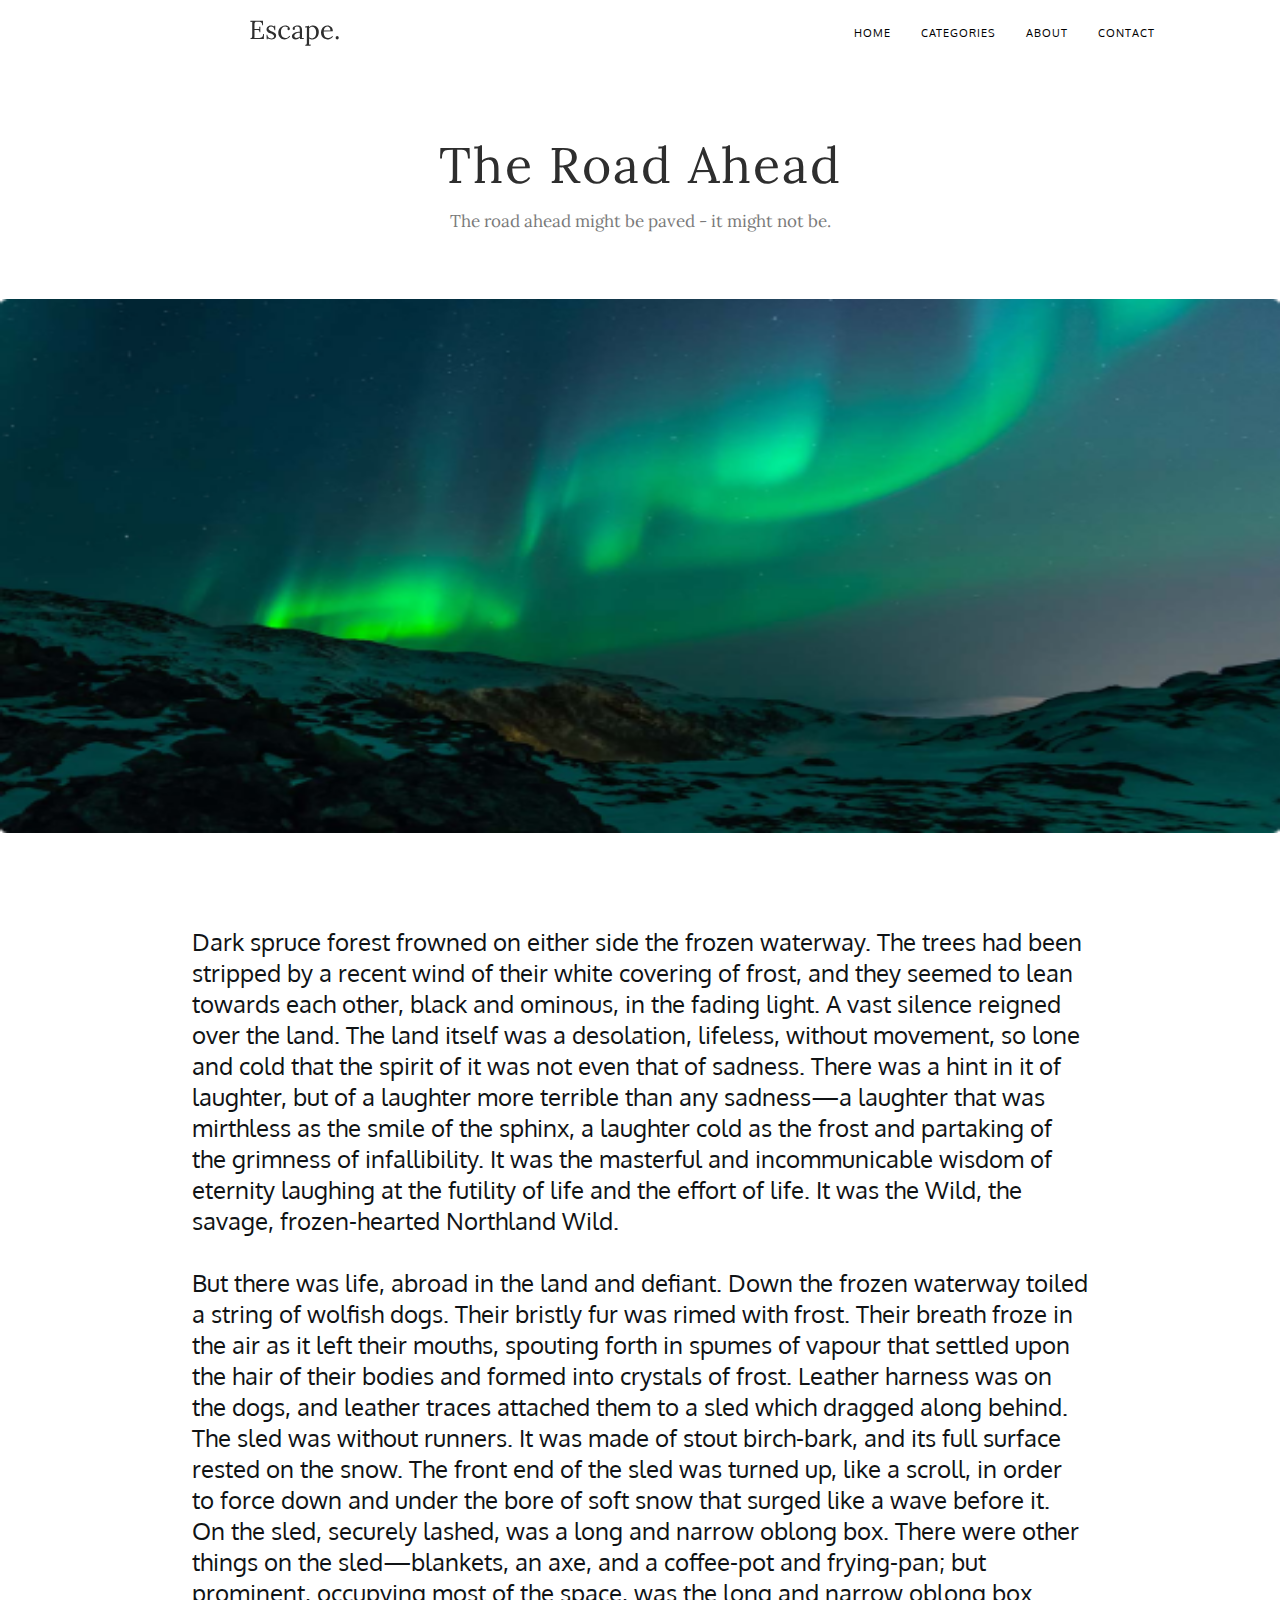
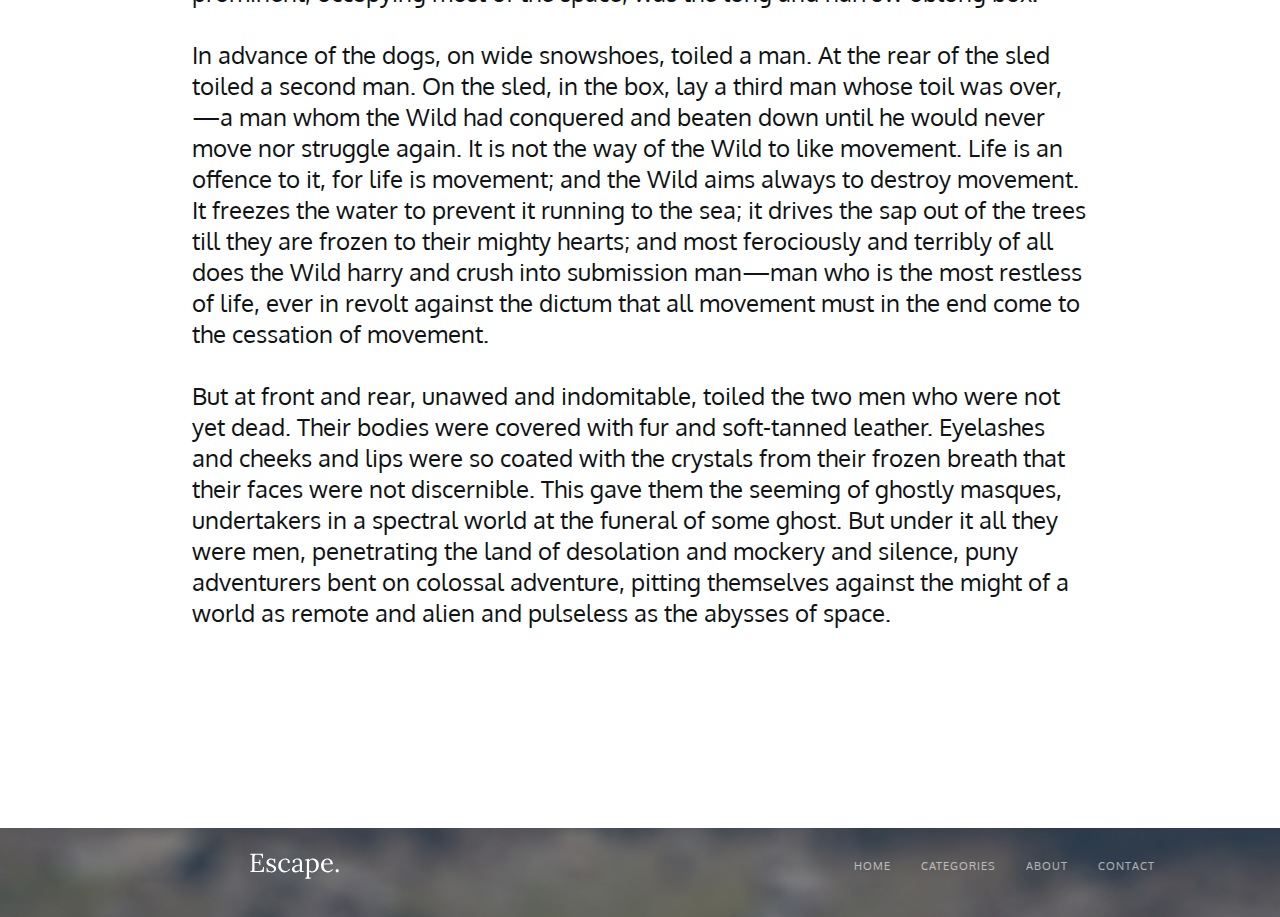
<file: the-road-ahead.html>
<!DOCTYPE html>
<html lang = "en">

<head>
    <meta charset="UTF-8">
    <title>The road Ahead</title>
    <link rel="stylesheet" href="styles/style-the-road-ahead.css">
    <link rel="preconnect" href="https://fonts.googleapis.com">
    <link rel="preconnect" href="https://fonts.gstatic.com" crossorigin>
    <link
        href="https://fonts.googleapis.com/css2?family=Lora:ital,wght@0,400..700;1,400..700&family=Oxygen:wght@300;400;700&display=swap"
        rel="stylesheet">
</head>

<body>
    <header class="container">
        <nav class="nav">
            <div>
                <img src="images/escape.svg" alt="Logo">
            </div>
            <ul>
                <li><a href="#">Home</a></li>
                <li><a href="#">Categories</a></li>
                <li><a href="#">About</a></li>
                <li><a href="#">Contact</a></li>
            </ul>
        </nav>
    </header>
    <main class="container">
        <div class="intro">
            <h1>The Road Ahead</h1>
            <h2>The road ahead might be paved - it might not be.</h2>
        </div>
        <div class="images">
            <img src="images/northern-lights.png" alt="A picture of the northern lights">
        </div>
        <div class="info">
            <p>Dark spruce forest frowned on either side the frozen waterway. The trees had been stripped by a recent
                wind of their white covering of frost, and they seemed to lean towards each other, black and ominous, in
                the fading light. A vast silence reigned over the land. The land itself was a desolation, lifeless,
                without movement, so lone and cold that the spirit of it was not even that of sadness. There was a hint
                in it of laughter, but of a laughter more terrible than any sadness—a laughter that was mirthless as the
                smile of the sphinx, a laughter cold as the frost and partaking of the grimness of infallibility. It was
                the masterful and incommunicable wisdom of eternity laughing at the futility of life and the effort of
                life. It was the Wild, the savage, frozen-hearted Northland Wild.
                <br><br>But there was life, abroad in the land and defiant. Down the frozen waterway toiled a string
                of wolfish dogs. Their bristly fur was rimed with frost. Their breath froze in the air as it left their
                mouths, spouting forth in spumes of vapour that settled upon the hair of their bodies and formed into
                crystals of frost. Leather harness was on the dogs, and leather traces attached them to a sled which
                dragged along behind. The sled was without runners. It was made of stout birch-bark, and its full
                surface rested on the snow. The front end of the sled was turned up, like a scroll, in order to force
                down and under the bore of soft snow that surged like a wave before it. On the sled, securely lashed,
                was a long and narrow oblong box. There were other things on the sled—blankets, an axe, and a coffee-pot
                and frying-pan; but prominent, occupying most of the space, was the long and narrow oblong box.
                <br><br>In advance of the dogs, on wide snowshoes, toiled a man. At the rear of the sled toiled a
                second man. On the sled, in the box, lay a third man whose toil was over,—a man whom the Wild had
                conquered and beaten down until he would never move nor struggle again. It is not the way of the Wild to
                like movement. Life is an offence to it, for life is movement; and the Wild aims always to destroy
                movement. It freezes the water to prevent it running to the sea; it drives the sap out of the trees till
                they are frozen to their mighty hearts; and most ferociously and terribly of all does the Wild harry and
                crush into submission man—man who is the most restless of life, ever in revolt against the dictum that
                all movement must in the end come to the cessation of movement.
                <br><br>But at front and rear, unawed and indomitable, toiled the two men who were not yet dead.
                Their bodies were covered with fur and soft-tanned leather. Eyelashes and cheeks and lips were so coated
                with the crystals from their frozen breath that their faces were not discernible. This gave them the
                seeming of ghostly masques, undertakers in a spectral world at the funeral of some ghost. But under it
                all they were men, penetrating the land of desolation and mockery and silence, puny adventurers bent on
                colossal adventure, pitting themselves against the might of a world as remote and alien and pulseless as
                the abysses of space.
            </p>
        </div>
    </main>
    <footer class="container footer">
        <nav class="footer-nav nav">
            <div>
                <img src="images/escape-white.svg" alt="Logo">
            </div>
            <ul>
                <li><a href="#">Home</a></li>
                <li><a href="#">Categories</a></li>
                <li><a href="#">About</a></li>
                <li><a href="#">Contact</a></li>
            </ul>
        </nav>
    </footer>
</body>

</html>
</file>
<file: styles/style-the-road-ahead.css>
* {
    font-family: "Lora", serif;
    color: black;
    font-size: 11px;
    font-weight: 400;
    box-sizing: border-box;
    margin: 0;
    padding: 0;
}

.container {
    max-width: 1440;
    width: 100%;
    margin: 0 auto;
    color: #FFFFFF;
}

.nav {
    margin-bottom: 80px;
    padding-left: 250px;
    padding-top: 20px;
    display: flex;
}


.nav ul {
    width: 376.61px;
    height: 40px;
    left: 563.39px;
    display: flex;
    list-style: none;
    padding-left: 500px;
}

.nav a {
    text-transform: uppercase;
    font-family: "Oxygen", serif;
    line-height: 26px;
    letter-spacing: 1px;
    text-align: right;
    display: inline-block;
    margin-left: 15px;
    margin-right: 15px;
    text-decoration: none;
}



.intro {
    height: 159px;
}

.intro h1 {
    font-size: 50px;
    text-align: center;
    color: #2E2E2E;
    line-height: 51px;
    letter-spacing: 2px;
}

.intro h2 {
    font-size: 17px;
    text-align: center;
    color: #2E2E2E;
    opacity: 63%;
    margin-top: 20px;
    line-height: 20px;
}

.images img {
    width: 100%;
    height: 534px;
}

.info {
    align-content: center;
    margin-bottom: 200px;
    margin-top: 7%;
}

.info p {
    font-family: "Oxygen", serif;
    font-size: 24px;
    color: #101315;
    margin-left: 15%;
    margin-right: 15%;
}

.footer {
    width: 100%;
    height: 89px;
    background-image: url("../images/village.png");
    background-size: cover;
    background-position-y: 50%;
}

.footer-nav {
    width: 100%;
    height: 89px;
    padding-top: 25px;
    padding-right: 0px;
    background-color: #4D565D89;
}

.footer-nav a {
    color: white;
    opacity: 60%;
}
</file>
